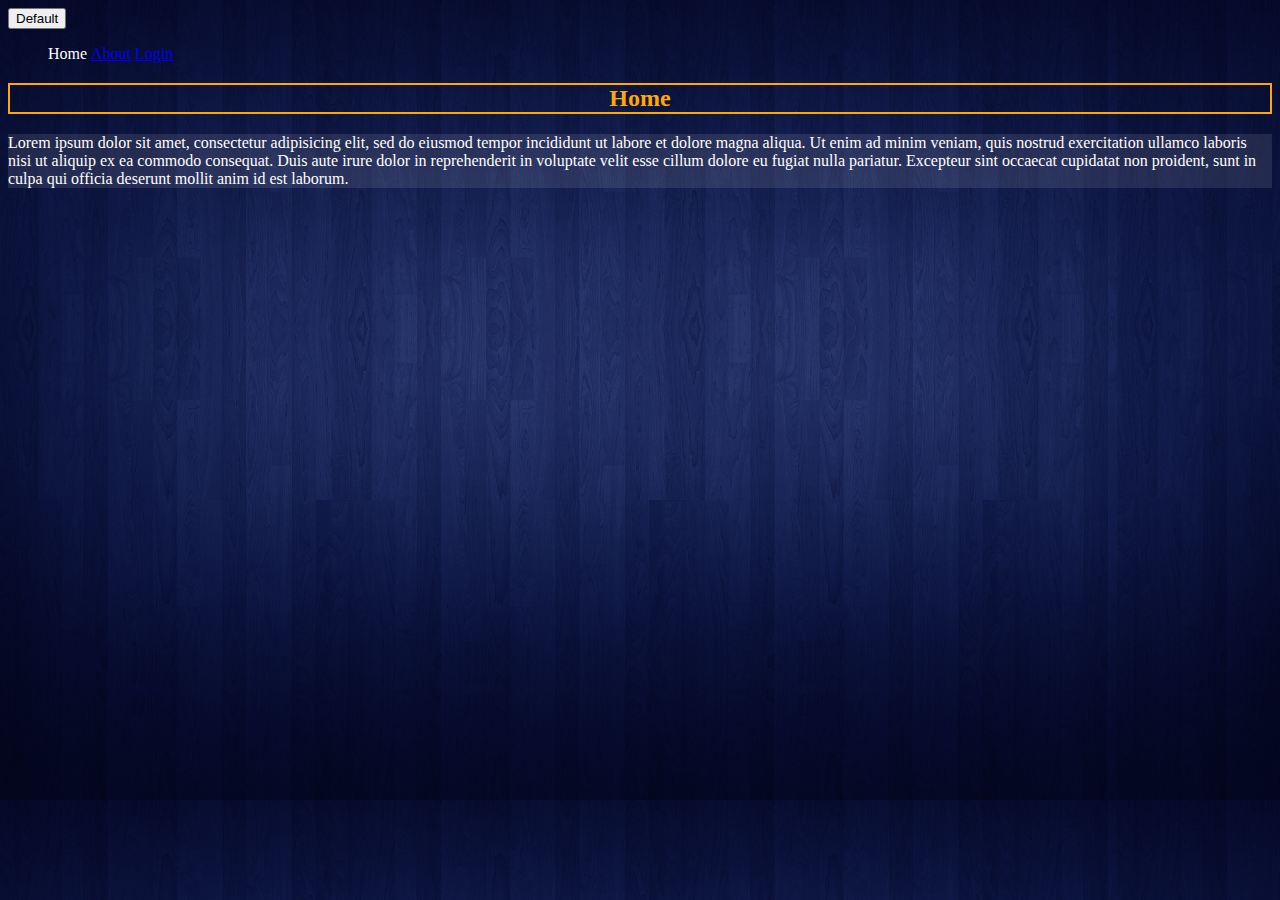
<file: CSS/MyFirstCSS/index.html>
<!DOCTYPE html>
<html>
<head>
	<title>My first website!</title>
	<link rel="stylesheet" type="text/css" href="style.css">
</head>
<body>
	<button class="btn btn-primary">Default</button>
	<header>
		<nav>
			<ul>
				<li id="home">Home</li>
				<li id="about"><a href="about.html">About</a></li>
				<li id="login"><a href="login.html">Login</a></li>
			</ul>
		</nav>
	</header>
	<section>
		<h2>Home</h2>
		<div id="div1">
			<p>Lorem ipsum dolor sit amet, consectetur adipisicing elit, sed do eiusmod
			tempor incididunt ut labore et dolore magna aliqua. Ut enim ad minim veniam,
			quis nostrud exercitation ullamco laboris nisi ut aliquip ex ea commodo
			consequat. Duis aute irure dolor in reprehenderit in voluptate velit esse
			cillum dolore eu fugiat nulla pariatur. Excepteur sint occaecat cupidatat non
			proident, sunt in culpa qui officia deserunt mollit anim id est laborum.</p>
		</div>
	</section>
</body>
</html>
</file>
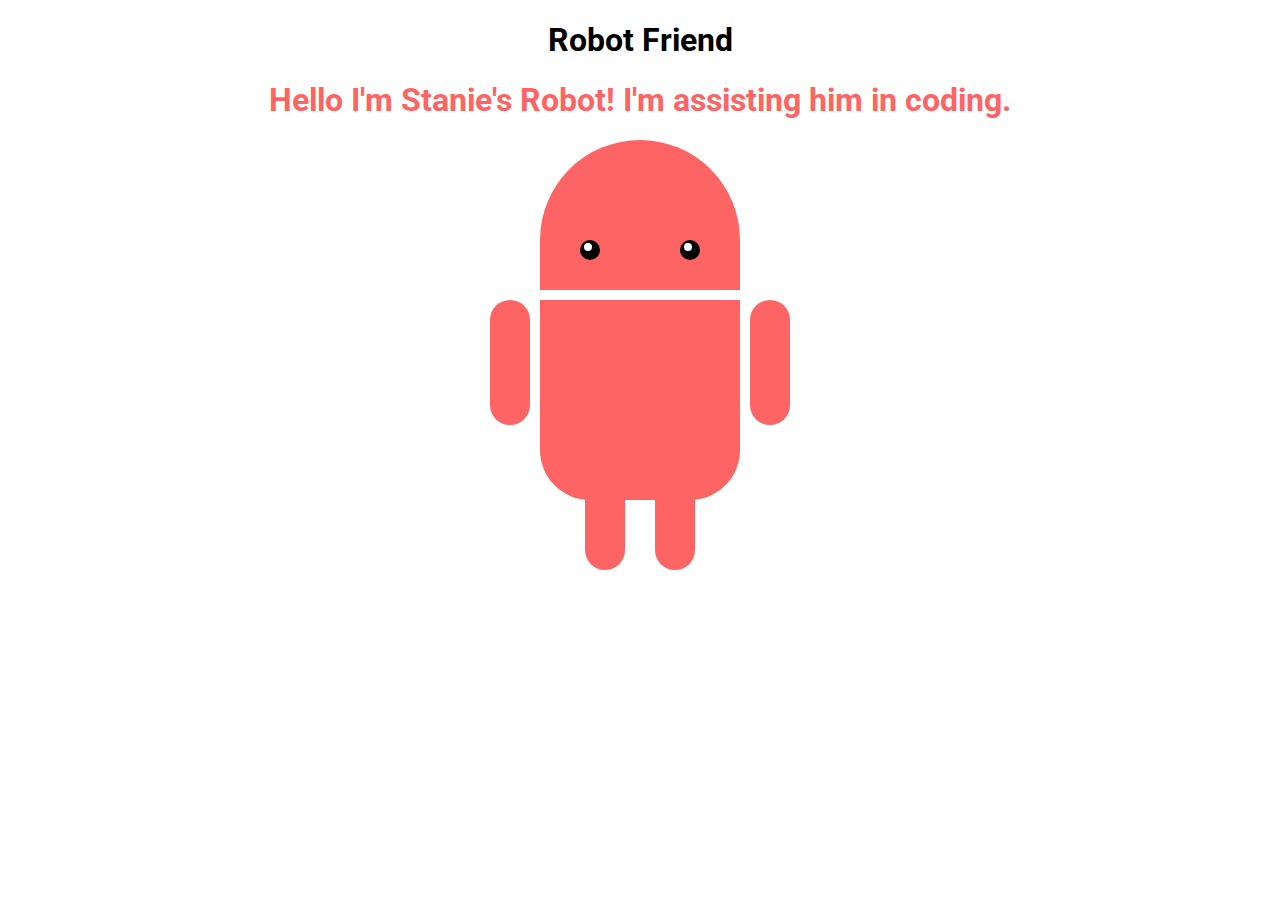
<file: CSS/MyRobot/index.html>
<!DOCTYPE html>
<html>
<head>
	<title>RoboPage</title>
	<link rel="stylesheet" type="text/css" href="style.css">
	<link href="https://fonts.googleapis.com/css?family=Roboto" rel="stylesheet">
</head>
<body>
	<h1>Robot Friend</h1>
	<h1 class="msg">Hello I'm Stanie's Robot! I'm assisting him in coding.</h1>
	<div class="robots">
		<div class="android"> 
			<div class="head"> 
				<div class="eyes"> 
					<div class="left_eye">
						<div class="pupil"></div>
					</div> 		
					<div class="right_eye">
						<div class="pupil"></div>
					</div>
				</div> 
			</div> 
			<div class="upper_body"> 
				<div class="left_arm"></div> 
				<div class="torso"></div> 
				<div class="right_arm"></div> 
			</div> 
			<div class="lower_body"> 
				<div class="left_leg"></div> 
				<div class="right_leg"></div> 
			</div> 
		</div>
	</div>
</body>
</html>
</file>
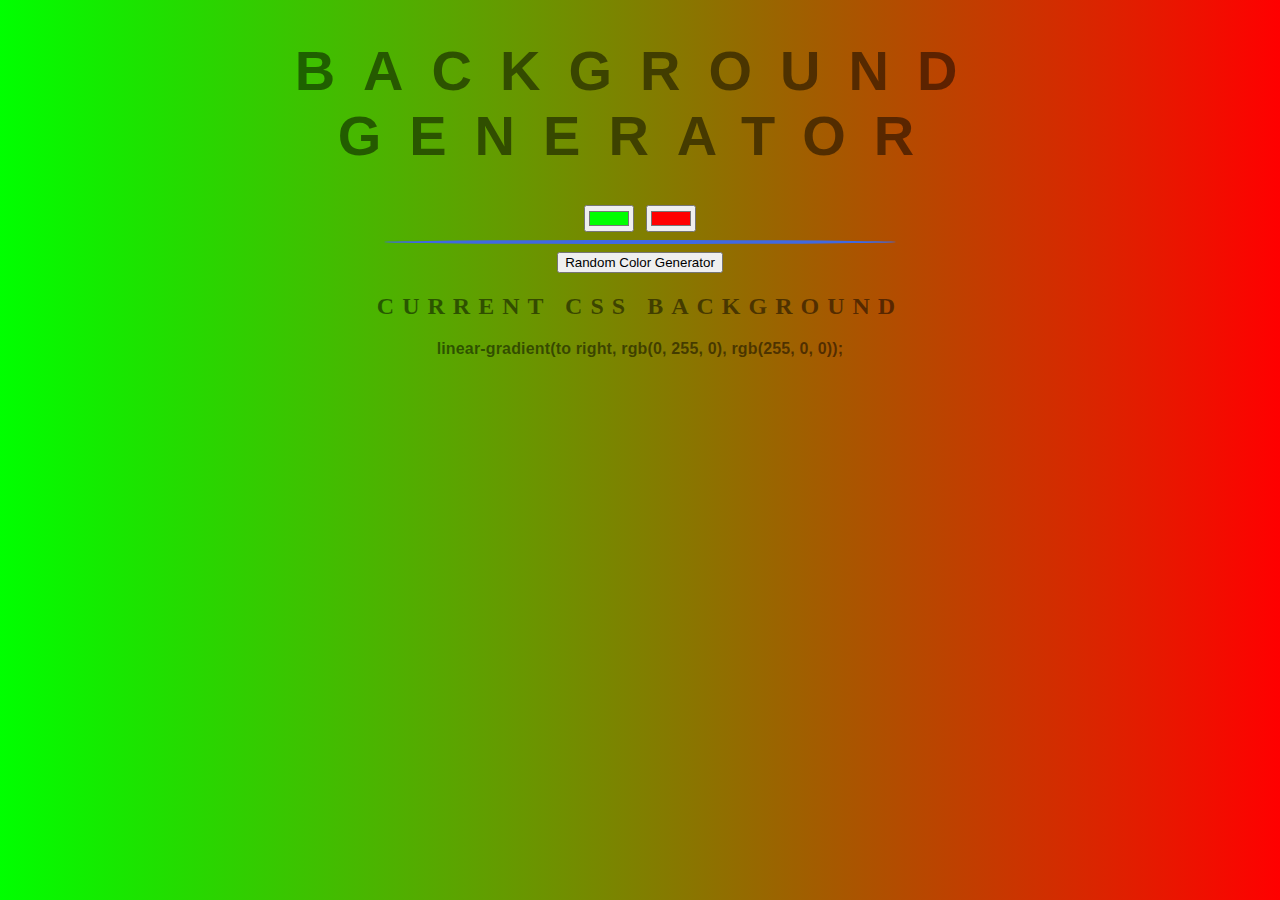
<file: DOM/Background generator/index.html>
<!DOCTYPE html>
<html>
<head>
	<title>Gradient Background</title>
	<link rel="stylesheet" type="text/css" href="style.css">
</head>
<body id="gradient">
	<h1>Background Generator</h1>
	<input class="color1" type="color" name="color1" value="#00ff00">
	<input class="color2" type="color" name="color2" value="#ff0000">
	<hr>
	<button onclick="colorGenerator()">Random Color Generator</button>
	<h2>Current CSS Background</h2>
	<h3></h3>
	<script type="text/javascript" src="script.js"></script>
</body>
</html>
</file>
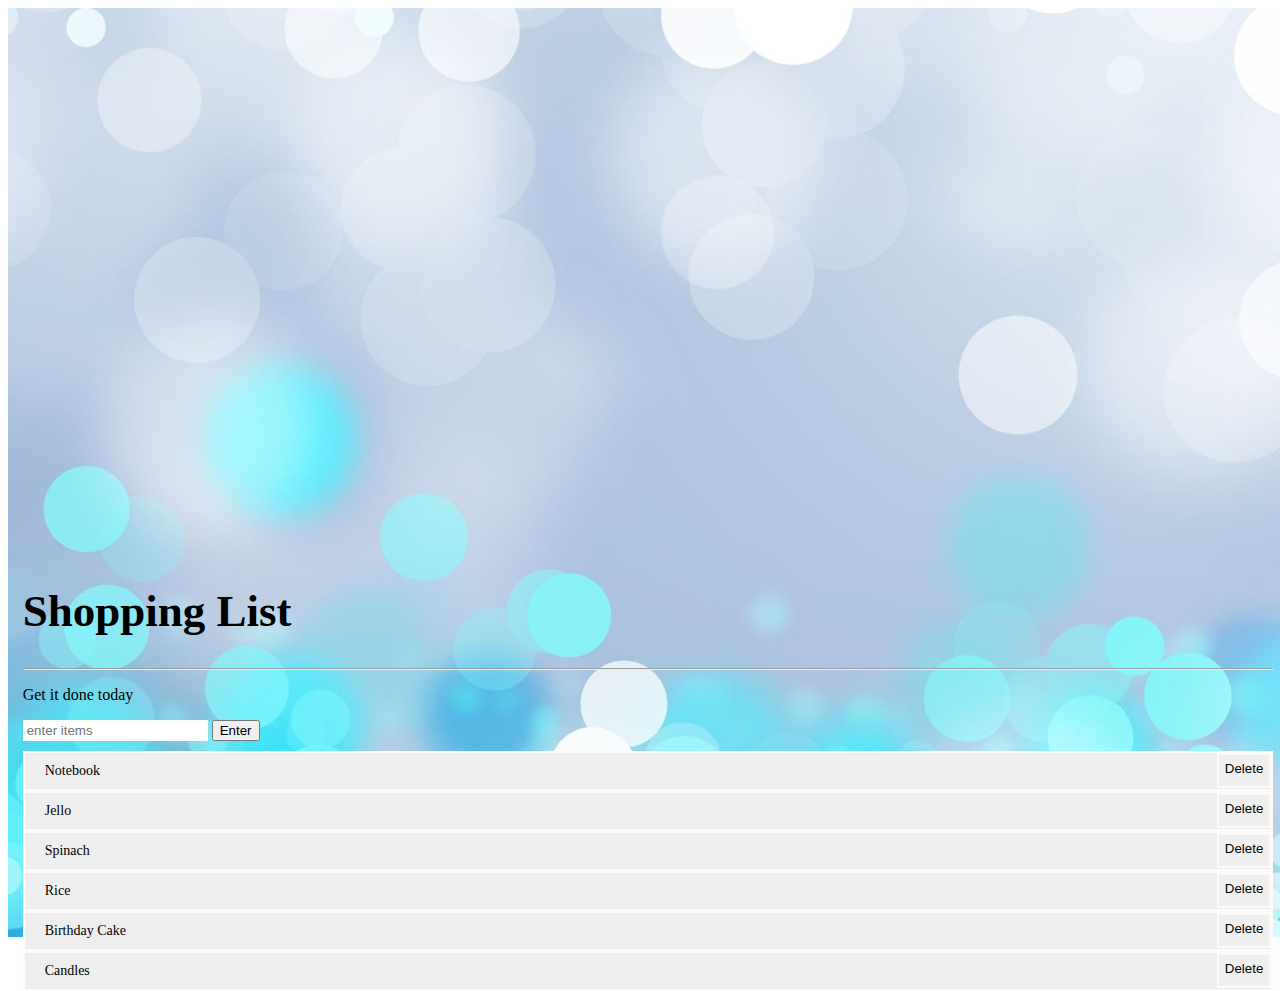
<file: DOM/DOM Events/index.html>
<!DOCTYPE html>
<html>
<head>
	<title>Javascript + DOM</title>
	<link rel="stylesheet" href="https://stackpath.bootstrapcdn.com/bootstrap/4.1.0/css/bootstrap.min.css" integrity="sha384-9gVQ4dYFwwWSjIDZnLEWnxCjeSWFphJiwGPXr1jddIhOegiu1FwO5qRGvFXOdJZ4" crossorigin="anonymous">
	<link rel="stylesheet" type="text/css" href="style.css">
	<link href="https://fonts.googleapis.com/css?family=Roboto" rel="stylesheet">
</head>
<body>
	<header class="startup text-center d-flex">
		<div class="contaier">
			<div class="column">
				<div class="col1 col-lg-12">
					<h1>Shopping List</h1>
					<hr>
				</div>
				<div class="col2 col-lg-12">
					<p id="first">Get it done today</p>
					<input id="userinput" type="text" placeholder="enter items">
					<button id="enter">Enter</button>

					<ul id="shoppingList">
						<li class="bold red" random="23">Notebook</li>
						<li>Jello</li>
						<li>Spinach</li>
						<li>Rice</li>
						<li>Birthday Cake</li>
						<li>Candles</li>
					</ul>
				</div>
			</div>
		</div>
	</header>
	<script type="text/javascript" src="script.js"></script>

	<script src="https://code.jquery.com/jquery-3.3.1.slim.min.js" integrity="sha384-q8i/X+965DzO0rT7abK41JStQIAqVgRVzpbzo5smXKp4YfRvH+8abtTE1Pi6jizo" crossorigin="anonymous"></script>
    <script src="https://cdnjs.cloudflare.com/ajax/libs/popper.js/1.14.0/umd/popper.min.js" integrity="sha384-cs/chFZiN24E4KMATLdqdvsezGxaGsi4hLGOzlXwp5UZB1LY//20VyM2taTB4QvJ" crossorigin="anonymous"></script>
    <script src="https://stackpath.bootstrapcdn.com/bootstrap/4.1.0/js/bootstrap.min.js" integrity="sha384-uefMccjFJAIv6A+rW+L4AHf99KvxDjWSu1z9VI8SKNVmz4sk7buKt/6v9KI65qnm" crossorigin="anonymous"></script>
</body>
</html>
</file>
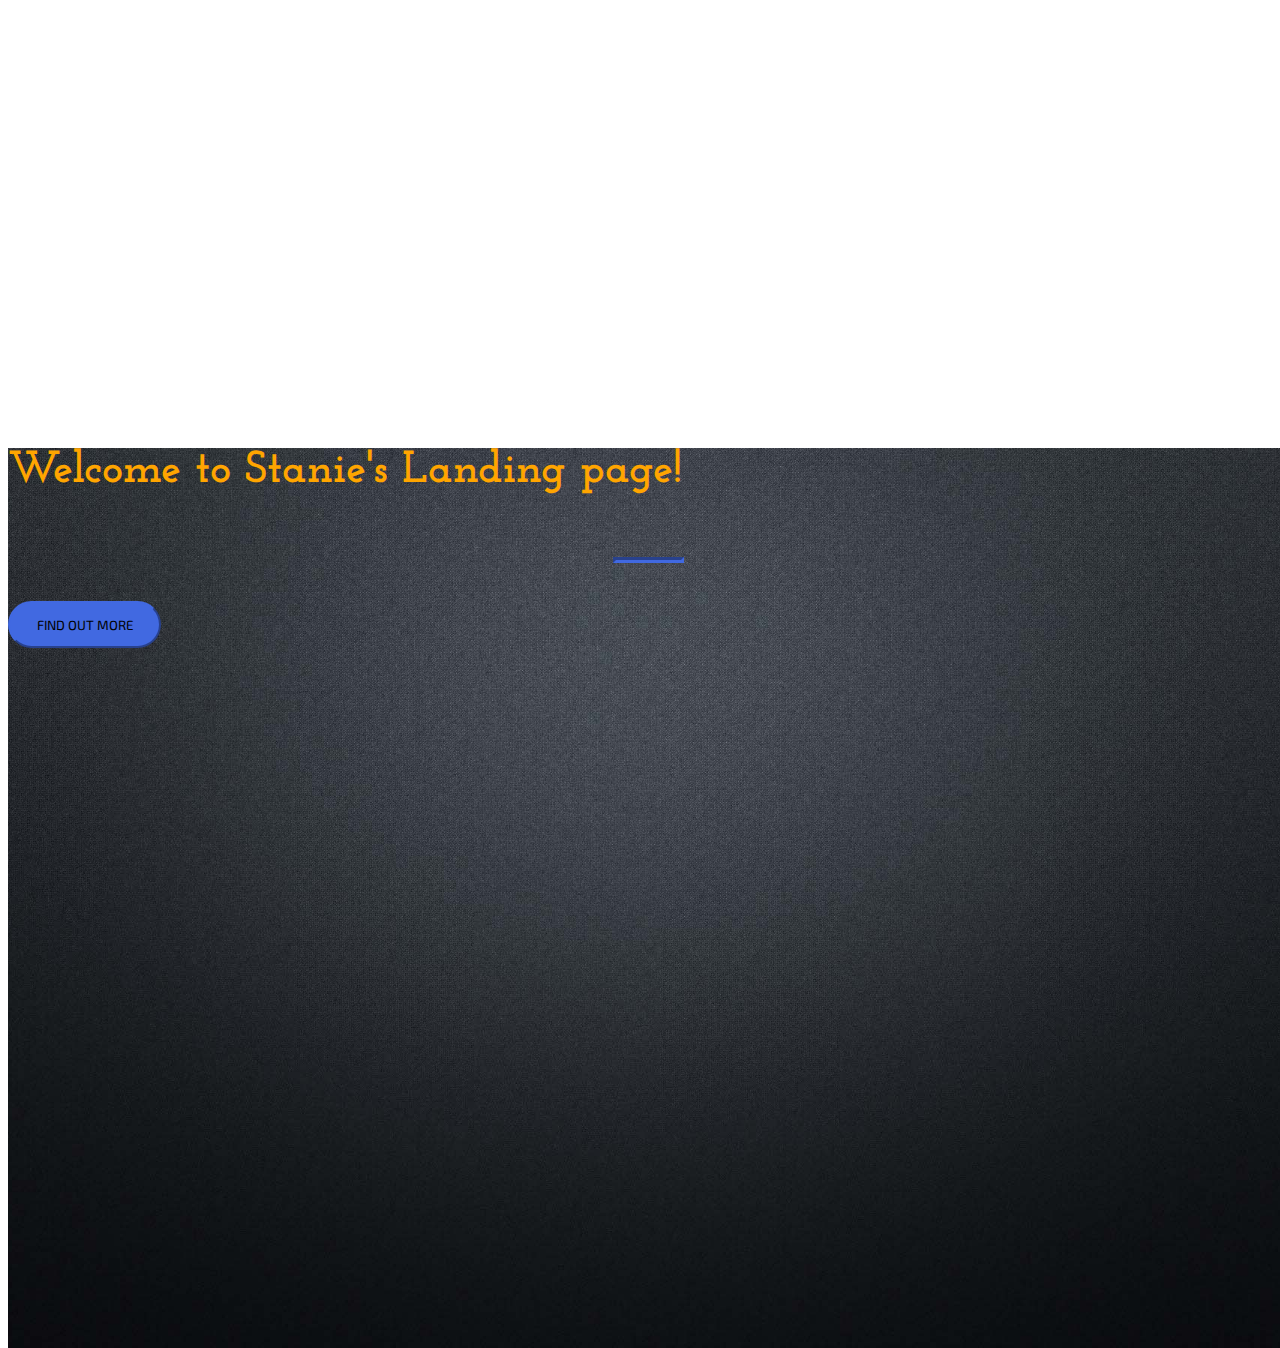
<file: LandingPage/MyFirstLandingPage/index.html>
<!DOCTYPE html>
<html>
<head>
    <title>My first landing page</title>
    
    <!-- Bootstrap -->
    <link rel="stylesheet" href="https://stackpath.bootstrapcdn.com/bootstrap/4.1.0/css/bootstrap.min.css" integrity="sha384-9gVQ4dYFwwWSjIDZnLEWnxCjeSWFphJiwGPXr1jddIhOegiu1FwO5qRGvFXOdJZ4" crossorigin="anonymous">
    
    <!-- Google fonts -->
    <link href="https://fonts.googleapis.com/css?family=Josefin+Slab" rel="stylesheet">
    <link href="https://fonts.googleapis.com/css?family=Exo+2" rel="stylesheet">
    
    <!-- style.css -->
    <link rel="stylesheet" type="text/css" href="style.css">
</head>
<body>
    <header class="startup text-center text-white d-flex">
        <div class="container">
            <div class="column">
                <div class="col1 col-lg-12">
                    <h1>Welcome to Stanie's Landing page!</h1>
                    <hr>
                </div>
                <div class="col2 col-lg-12">

                    <!-- Begin MailChimp Signup Form -->
                    <style type="text/css">
                        #mc_embed_signup{font:14px Helvetica,Arial,sans-serif; }
                        /* Add your own MailChimp form style overrides in your site stylesheet or in this style block.
                        We recommend moving this block and the preceding CSS link to the HEAD of your HTML file. */
                    </style>
                    <div id="mc_embed_signup">
                    <form action="https://StanOrganization.us18.list-manage.com/subscribe/post?u=ff53175668775775d74f42179&amp;id=645904a697" method="post" id="mc-embedded-subscribe-form" name="mc-embedded-subscribe-form" class="validate" target="_blank" novalidate>
                        <div id="mc_embed_signup_scroll">
                        <!-- real people should not fill this in and expect good things - do not remove this or risk form bot signups-->
                        <div style="position: absolute; left: -5000px;" aria-hidden="true"><input type="text" name="b_ff53175668775775d74f42179_645904a697" tabindex="-1" value=""></div>
                        <div class="clear"><input class="btn btn-primary btn-lg" type="submit" value="Find out more" name="subscribe" id="mc-embedded-subscribe" class="button"></div>
                        </div>
                    </form>
                    </div>
                    <!--End mc_embed_signup-->

                </div>
            </div>
        </div>
    </header>

    <script src="https://code.jquery.com/jquery-3.3.1.slim.min.js" integrity="sha384-q8i/X+965DzO0rT7abK41JStQIAqVgRVzpbzo5smXKp4YfRvH+8abtTE1Pi6jizo" crossorigin="anonymous"></script>
    <script src="https://cdnjs.cloudflare.com/ajax/libs/popper.js/1.14.0/umd/popper.min.js" integrity="sha384-cs/chFZiN24E4KMATLdqdvsezGxaGsi4hLGOzlXwp5UZB1LY//20VyM2taTB4QvJ" crossorigin="anonymous"></script>
    <script src="https://stackpath.bootstrapcdn.com/bootstrap/4.1.0/js/bootstrap.min.js" integrity="sha384-uefMccjFJAIv6A+rW+L4AHf99KvxDjWSu1z9VI8SKNVmz4sk7buKt/6v9KI65qnm" crossorigin="anonymous"></script>
</body>
</html>
</file>
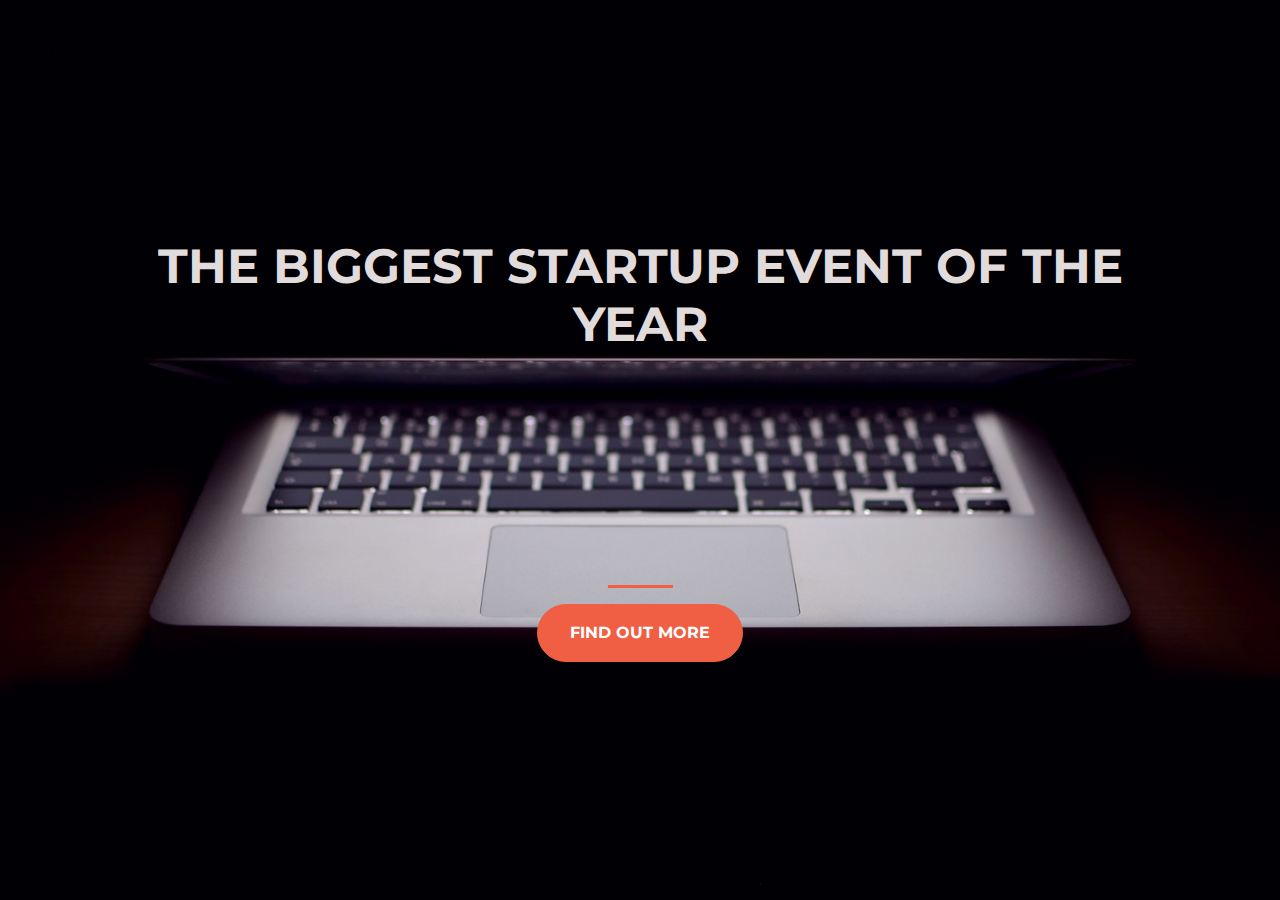
<file: LandingPage/MyFirstLandingPageV2/index.html>
<!DOCTYPE html>
<html>

<head>
  <title>Startup</title>

  <!-- Google Fonts -->
  <link href="https://fonts.googleapis.com/css?family=Montserrat" rel="stylesheet">

  <!-- Bootstrap CSS from a CDN. This way you don't have to include the bootstrap file yourself -->
  <link rel="stylesheet" href="https://stackpath.bootstrapcdn.com/bootstrap/4.3.1/css/bootstrap.min.css"
    integrity="sha384-ggOyR0iXCbMQv3Xipma34MD+dH/1fQ784/j6cY/iJTQUOhcWr7x9JvoRxT2MZw1T" crossorigin="anonymous">

  <!-- Your own stylesheet -->
  <link rel="stylesheet" type="text/css" href="style.css">
</head>

<body>
  <div class="container d-flex align-items-center h-100">
    <div class="row">
      <header class="text-center col-12">
        <h1 class="text-uppercase"><strong>The biggest startup event of the year</strong></h1>
      </header>
      <div class="buffer col-12"></div>
      <section class="text-center col-12">
        <hr>
        <button class="btn btn-primary btn-xl">Find out more</button>
      </section>
    </div>
  </div>
</body>

</html>
</file>
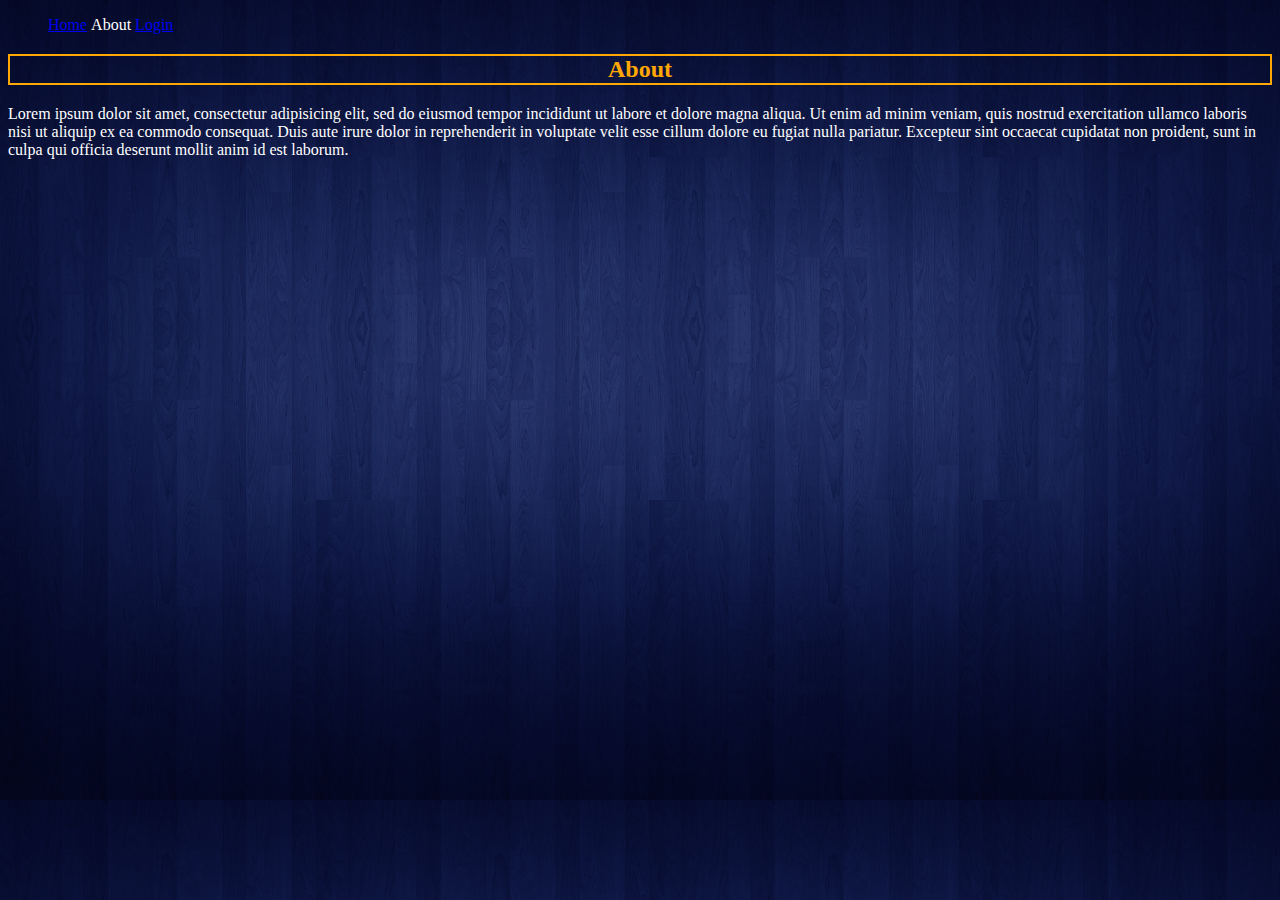
<file: CSS/MyFirstCSS/about.html>
<!DOCTYPE html>
<html>
<head>
	<title>My first website!</title>
	<link rel="stylesheet" type="text/css" href="style.css">
</head>
<body>
	<header>
		<nav>
			<ul>
				<li><a href="index.html">Home</a></li>
				<li>About</li>
				<li><a href="login.html">Login</a></li>
			</ul>
		</nav>
	</header>
	<section>
		<h2>About</h2>
		<p>Lorem ipsum dolor sit amet, consectetur adipisicing elit, sed do eiusmod
		tempor incididunt ut labore et dolore magna aliqua. Ut enim ad minim veniam,
		quis nostrud exercitation ullamco laboris nisi ut aliquip ex ea commodo
		consequat. Duis aute irure dolor in reprehenderit in voluptate velit esse
		cillum dolore eu fugiat nulla pariatur. Excepteur sint occaecat cupidatat non
		proident, sunt in culpa qui officia deserunt mollit anim id est laborum.</p>
	</section>
</body>
</html>
</file>
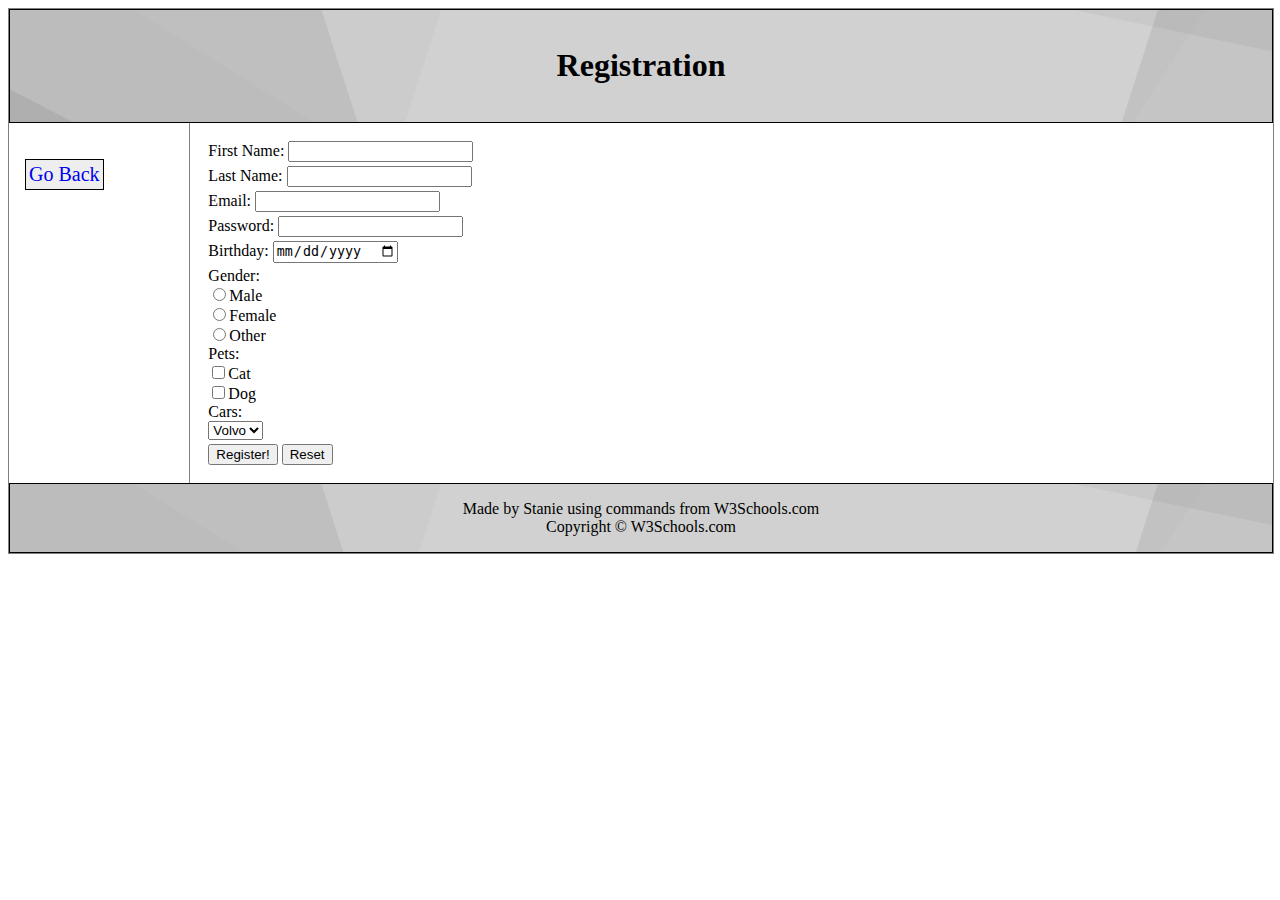
<file: HTML/MyFirstWebpage/register.html>
<!DOCTYPE html>
<html>
<head>
	<title>Register</title>
	<link rel="stylesheet" type="text/css" href="registerLayout.css">
</head>
<body>
	<div class="cover">
		<header>
			<h1>Registration</h1>
		</header>
		<nav>
			<ul>
				<li id="Back"><a href="index.html">Go Back</a></li>
			</ul>
		</nav>
	<!-- Use GET, not POST -->
		<form method="GET">
			<div class="form1">
				First Name: <input class="fig" type="text" name="firstname" required><br>
				Last Name: <input class="fig" type="text" name="lastname" required><br>
				Email: <input class="fig" type="email" name="email" required><br>
				Password: <input class="fig" type="password" name="password" min="16" required><br>
				Birthday: <input class="fig" type="date" name="birthday" required><br>
				Gender:<br>
				<input type="radio" name="gender" value="Male">Male<br>
				<input type="radio" name="gender" value="Female">Female<br>
				<input type="radio" name="gender" value="Other">Other<br>
				Pets:<br> 
				<input type="checkbox" name="cat">Cat<br>
				<input type="checkbox" name="dog">Dog<br>
				Cars: <br>
				<select class="carsFig" name="cars">
					<option value="volvo">Volvo</option>
					<option value="audi">Audi</option>
				</select><br>
				<input type="submit" value="Register!">
				<input type="reset">
			</div>
		</form>
		<footer>Made by Stanie using commands from W3Schools.com<br> Copyright &copy; W3Schools.com</footer>
	</div>
</body>
</html>
</file>
<file: CSS/MyFirstCSS/style.css>
/*Protoype of coding*/
/* Selector {
    property: value;
} */
body {
    background-image: url(backgroundimage.jpg);
    background-size: cover;
}

h2 {
    color: rgb(255, 167, 3);
    text-align: center;
    border: 2px solid rgb(255, 167, 3);
    cursor: pointer;
}

p {
    color: white;
}

#home {
    color: white;
}

li {
    color: white;
    list-style: none;
    display: inline-block;
}

#div1 {
    background: rgba(255, 255, 255, 0.1)
}
</file>
<file: CSS/MyRobot/style.css>
h1 {
	text-align: center;
	font-family: 'Roboto', sans-serif;
}

.robots {
	display: flex;
	justify-content: center;
}

.head, 
.left_arm, 
.torso, 
.right_arm, 
.left_leg, 
.right_leg {
	 background-color: #ff6464;
}

.head { 
	width: 200px; 
	margin: 0 auto; 
	height: 150px; 
	border-radius: 200px 200px 0 0; 
	margin-bottom: 10px;
	transition: ease-in-out 0.5s;
} 

.eyes {
	display: flex;
}

.head:hover {
	width: 300px;
	transition: ease-in-out 0.5s;
}

.upper_body { 
	width: 300px; 
	height: 150px;
	display: flex;
} 

.left_arm, .right_arm { 
	width: 40px; 
	height: 125px;
	border-radius: 100px; 
} 

.left_arm { 
	margin-right: 10px;
	transform-origin: top;
	transition: transform 1.5s;
} 

.msg {
	animation: message 2s;
	animation-iteration-count: 1;
	animation-direction: alternate;
	color: #ff6464;
}

.left_arm:hover {
	transform: rotate(135deg);
}

@keyframes message {
	0% {
		transform: scale(0.1);
		opacity: 0;
	  }
	  60% {
		transform: scale(1.2);
		opacity: 1;
	  }
	  100% {
		transform: scale(1);
	  }
}

.right_arm { 
	margin-left: 10px;
	transform-origin: top;
	transition: transform 1.5s;
} 

.right_arm:hover {
	transform: rotate(-135deg);
}

.torso { 
	width: 200px; 
	height: 200px;
	border-radius: 0 0 50px 50px;
} 

.lower_body { 
	width: 200px; 
	height: 200px;
	/* This is another useful property. Hmm what do you think it does?*/
	margin: 0 auto;
	display: flex;
} 

.left_leg, .right_leg { 
	width: 40px; 
	height: 120px;
	border-radius: 0 0 100px 100px; 
} 

.left_leg { 
	margin-left: 45px;
	transition: transform 0.7s;
} 

.left_leg:hover {
	-webkit-transform: rotate(20deg);
    -moz-transform: rotate(20deg);
    -o-transform: rotate(20deg);
    -ms-transform: rotate(20deg);
    transform: rotate(20deg);
}

.right_leg { 
	margin-left: 30px;
}

.left_eye, .right_eye { 
	width: 20px; 
	height: 20px; 
	border-radius: 15px; 
	background-color: black;  
} 

.pupil {
	position: absolute;
	border-radius: 15px;
	height: 8px;
	width: 8px;
	left: 20%;
	top: 12%;
	background-color: white;
}

.left_eye { 
	/* These properties are new and you haven't encountered
	in this course. Check out CSS Tricks to see what it does! */
	position: relative; 
	top: 100px; 
	left: 40px; 
} 

.right_eye { 
	position: relative; 
	top: 100px; 
	left: 120px; 
}
</file>
<file: DOM/Background generator/style.css>
body {
	font: 'Raleway', sans-serif;
    color: rgba(0,0,0,.5);
    text-align: center;
    text-transform: uppercase;
    letter-spacing: .5em;
    top: 15%;
	background: linear-gradient(to right, red, yellow); /* Standard syntax */
}

h1 {
    font: 600 3.5em 'Raleway', sans-serif;
    color: rgba(0,0,0,.5);
    text-align: center;
    text-transform: uppercase;
    letter-spacing: .5em;
    width: 100%;
}

hr {
    width: 40%;
    padding: 0px 1px 0px 1px;
    border: 2px solid royalblue;
    border-radius: 2000%
}

h3 {
	font: 900 1em 'Raleway', sans-serif;
    color: rgba(0,0,0,.5);
    text-align: center;
    text-transform: none;
    letter-spacing: 0.01em;

}
</file>
<file: DOM/DOM Events/style.css>
html, body {
  width: 100%;
  height: 100%;
  font-family: 'Josefin Slab', serif;
}

header.startup {
  background-position: center;
  background-size: cover;
  background-image: url(background.jpg);
  height: 100%;
  justify-content: center;
  padding: 2ex;
  font-family: 'Josefin Slab', serif;
}

header.startup h1 {
  margin-top: 45%;
  font-size: 45px;
  font-weight: 800;
}

ul {
  margin: 0;
  padding: 0;
  list-style-type: none;
}

li {
  text-align: left;
}

ul li {
  cursor: pointer;
  position: relative;
  padding: 10px 6px 10px 20px;
  background: #eee;
  font-size: 14px;
  transition: 0.2s;
  border: 2px solid snow;

  user-select: none;
}

ul li:hover {
  background: lightgray;
}

.deleteButton {
  position: absolute;
  right: 0;
  top: 0;
  padding: 6px 6px 10px 6px;
  border: 2px solid snow;
}

.deleteButton:hover {
  background-color: lightgray;
  color: white;
}

input {
  border: 2px solid snow;
  margin-bottom: 10px;
}

.coolTitle {
  text-align: center;
  font-size: 40px;
  transform: skewY(-10deg);
  letter-spacing: 4px;
  word-spacing: -8px;
  color: tomato;
  text-shadow: 
    -1px -1px 0 firebrick,
    -2px -2px 0 firebrick,
    -3px -3px 0 firebrick,
    -4px -4px 0 firebrick,
    -5px -5px 0 firebrick,
    -6px -6px 0 firebrick,
    -7px -7px 0 firebrick,
    -8px -8px 0 firebrick,
    -30px 20px 40px dimgrey;
}

.done {
  text-decoration: line-through;
}
</file>
<file: LandingPage/MyFirstLandingPage/style.css>
body, html {
    width: 100%;
    height: 100%;
    font-family: 'Josefin Slab', serif;
}

hr {
    max-width: 65px;
    border-width: 3px;
    border-color: royalblue;
    margin-top: 5%;
    margin-bottom: 3%;
}

header.startup {
    background-position: center;
    background-image: url(background.png);
    background-size: cover;
    height: 100%;
}

header.startup h1 {
    margin-top: 35%;
    font-size: 45px;
    color: orange;
    font-weight: 800;
}

.btn {
    border-radius: 100px;
    text-transform: uppercase;
    font-family: 'Exo 2', sans-serif;
    padding: 1em 2em;
    background-color: royalblue;
    border-color: royalblue;
}

.btn:hover {
    background-color: darkblue;
    border-color: darkblue;
    cursor: pointer;
}
</file>
<file: LandingPage/MyFirstLandingPageV2/style.css>
body,
html {
  width: 100%;
  height: 100%;
  font-family: 'Montserrat', sans-serif;
  background: url(header.jpg) no-repeat center center fixed;
  -webkit-background-size: cover;
  -moz-background-size: cover;
  -o-background-size: cover;
  background-size: cover;
}

h1 {
  font-size: 3rem;
  color: #e2dbdb;
}

hr {
  border-color: #f05f44;
  border-width: 3px;
  max-width: 65px;
}

.buffer {
  height: 13rem;
}

.btn {
  font-weight: 700;
  border-radius: 300px;
  text-transform: uppercase;
}

.btn-primary {
  background-color: #f05f44;
  border-color: #f05f44;
}

.btn-primary:hover {
  background-color: #ee4b08;
  border-color: #ee4b08;
  border-width: 4px;
}

.btn-xl {
  padding: 1rem 2rem;
}
</file>
<file: HTML/MyFirstWebpage/registerLayout.css>
header, footer {
    padding: 1em;
    color: black;
    font-family: 'Josefin Slab', serif;
    background-image: url(banner.jpg);
    border: 1px solid black;
	clear: left;
	text-align: center;
}

nav {
    float: left;
    max-width: 160px;
    margin: 3;
    padding: 1em;
}

nav ul {
    list-style-type: none;
    font-size: 20px;
    padding: 0;
}

nav ul a {
    text-decoration: none;
    font-family: 'Josefin Slab', serif;
}

.cover {
    width: 100%;
	border: 1px solid gray;
}

.form1 {
    margin-left: 180px;
	border-left: 1px solid gray;
	padding: 2.5ex;
    overflow: hidden;
    font-family: 'Josefin Slab', serif;
}

.fig {
    margin-bottom: 4px;
}

.carsFig {
    margin-bottom: 4px;
}

#Back {
    border: 1px solid black;
    background-color: rgba(200, 200, 200, 0.3);
    margin-bottom: 1ex;
    padding: 3px;
}
</file>
